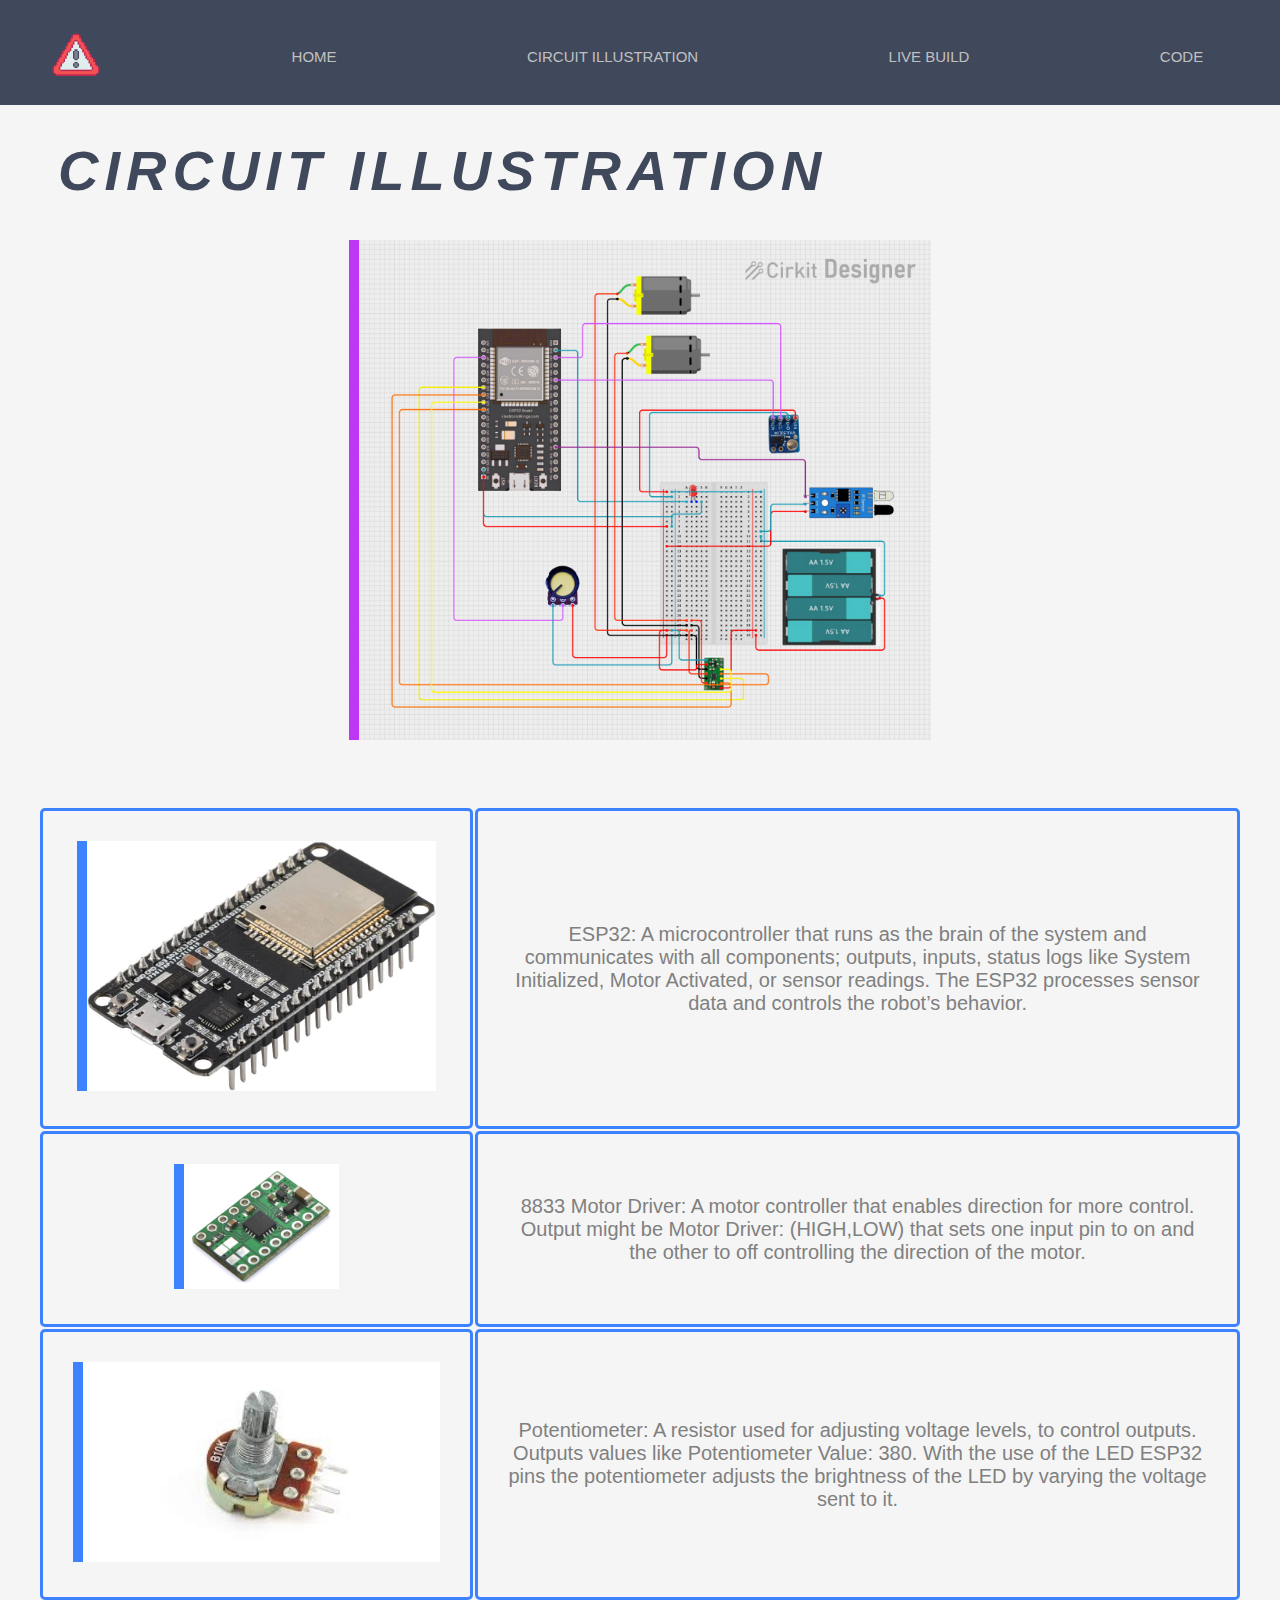
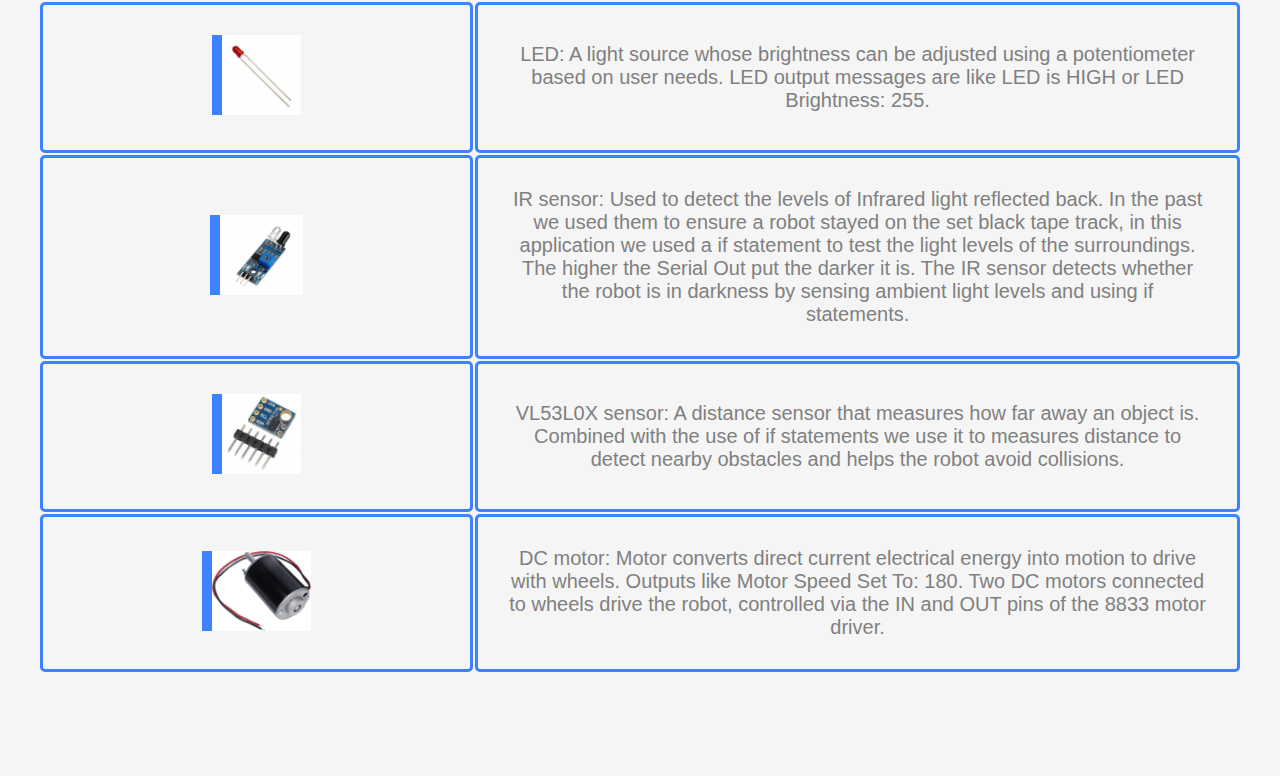
<file: circuit.html>
<!-- 
  Manoush and Vishwa
  June 12 2025
  summativeAssignmentTEJ3M - index.html
  This is the circuit schematic page for our summative ISU website
-->

<!DOCTYPE html>
<html lang="en">

<head>
  <meta charset="UTF-8">
  <meta http-equiv="X-UA-Compatible" content="IE=edge">
  <!DOCTYPE html>
  <html lang="en">

  <head>
    <meta charset="UTF-8">
    <meta http-equiv="X-UA-Compatible" content="IE=edge">
    <meta name="viewport" content="width=device-width, initial-scale=1.0">
    <title>Helper Bot! - Circuit Illustration</title>
    <link href="style.css" rel="stylesheet" type="text/css" />
    <script src="script.js"></script>
  </head>

<body>
  <!-- navigation bar and links to other pages-->
  <header id="top_nav">
    <img src="images/logo.png" style="height: 50px; margin-top: 10px;">
    <a id="nav_link" href="index.html">home</a>
    <a id="nav_link" href="circuit.html">circuit illustration</a>
    <a id="nav_link" href="live.html">live build</a>
    <a id="nav_link" href="code.html">code</a>
  </header>

  <!-- title of page -->
  <h1 id="page_title">Circuit Illustration</h1>

  <!-- image of schematic -->
  <img id="page_img" src="images/CircuitDiagram.png"> <br><br>

  <!-- explanation of each part of the schematic -->
  <table>
    <tr>
      <td>
        <img id="circ_pic" src="images/esp32.jpg" style="height: 250px;">
      </td>
      <td>
        ESP32: A microcontroller that runs as the brain of the system and communicates with all components; outputs, inputs, status logs like System Initialized, Motor Activated, or sensor readings. The ESP32 processes sensor data and controls the robot’s behavior.
      </td>
    </tr>

    <tr>
      <td>
        <img id="circ_pic" src="images/motordriver.jpg" style="height: 125px;"> <br>
        
      </td>
      <td>
        8833 Motor Driver: A motor controller that enables direction for more control. Output might be Motor Driver: (HIGH,LOW) that sets one input pin to on and the other to off controlling the direction of the motor.
      </td>
    </tr>

    <tr>
      <td>
        <img id="circ_pic" src="images/pot.jpeg" style="height: 200px;">
      </td>
      <td>
        Potentiometer: A resistor used for adjusting voltage levels, to control outputs. Outputs values like Potentiometer Value: 380. 
With the use of the LED ESP32 pins the potentiometer adjusts the brightness of the LED by varying the voltage sent to it.
      </td>
    </tr>

    <tr>
      <td>
        <img id="circ_pic" src="images/led.png" style="height: 80px;"> <br>
        
      </td>
      <td>
        LED: A light source whose brightness can be adjusted using a potentiometer based on user needs. LED output messages are like LED is HIGH or LED Brightness: 255.
      </td>
    </tr>

    <tr>
      <td>
        <img id="circ_pic" src="images/irsensor.png" style="height: 80px;"> <br>
        
      </td>
      <td>
        IR sensor: Used to detect the levels of Infrared light reflected back. In the past we used them to ensure a robot stayed on the set black tape track, in this application we used a if statement to test the light levels of the surroundings. The higher the Serial Out put the darker it is. The IR sensor detects whether the robot is in darkness by sensing ambient light levels and using if statements.
      </td>
    </tr>

    <tr>
      <td>
        <img id="circ_pic" src="images/VLsensor.png" style="height: 80px;"> <br>
        
      </td>
      <td>
        VL53L0X sensor: A distance sensor that measures how far away an object is. Combined with the use of if statements we use it to measures distance to detect nearby obstacles and helps the robot avoid collisions.

      </td>
    </tr>

    <tr>
      <td>
        <img id="circ_pic" src="images/dcmotor.jpg" style="height: 80px;"> <br>
        
      </td>
      <td>
        DC motor: Motor converts direct current electrical energy into motion to drive with wheels. Outputs like Motor Speed Set To: 180. Two DC motors connected to wheels drive the robot, controlled via the IN and OUT pins of the 8833 motor driver.
      </td>
    </tr>


  </table>

  <br><br><br><br>

  </body>

</html>
</file>
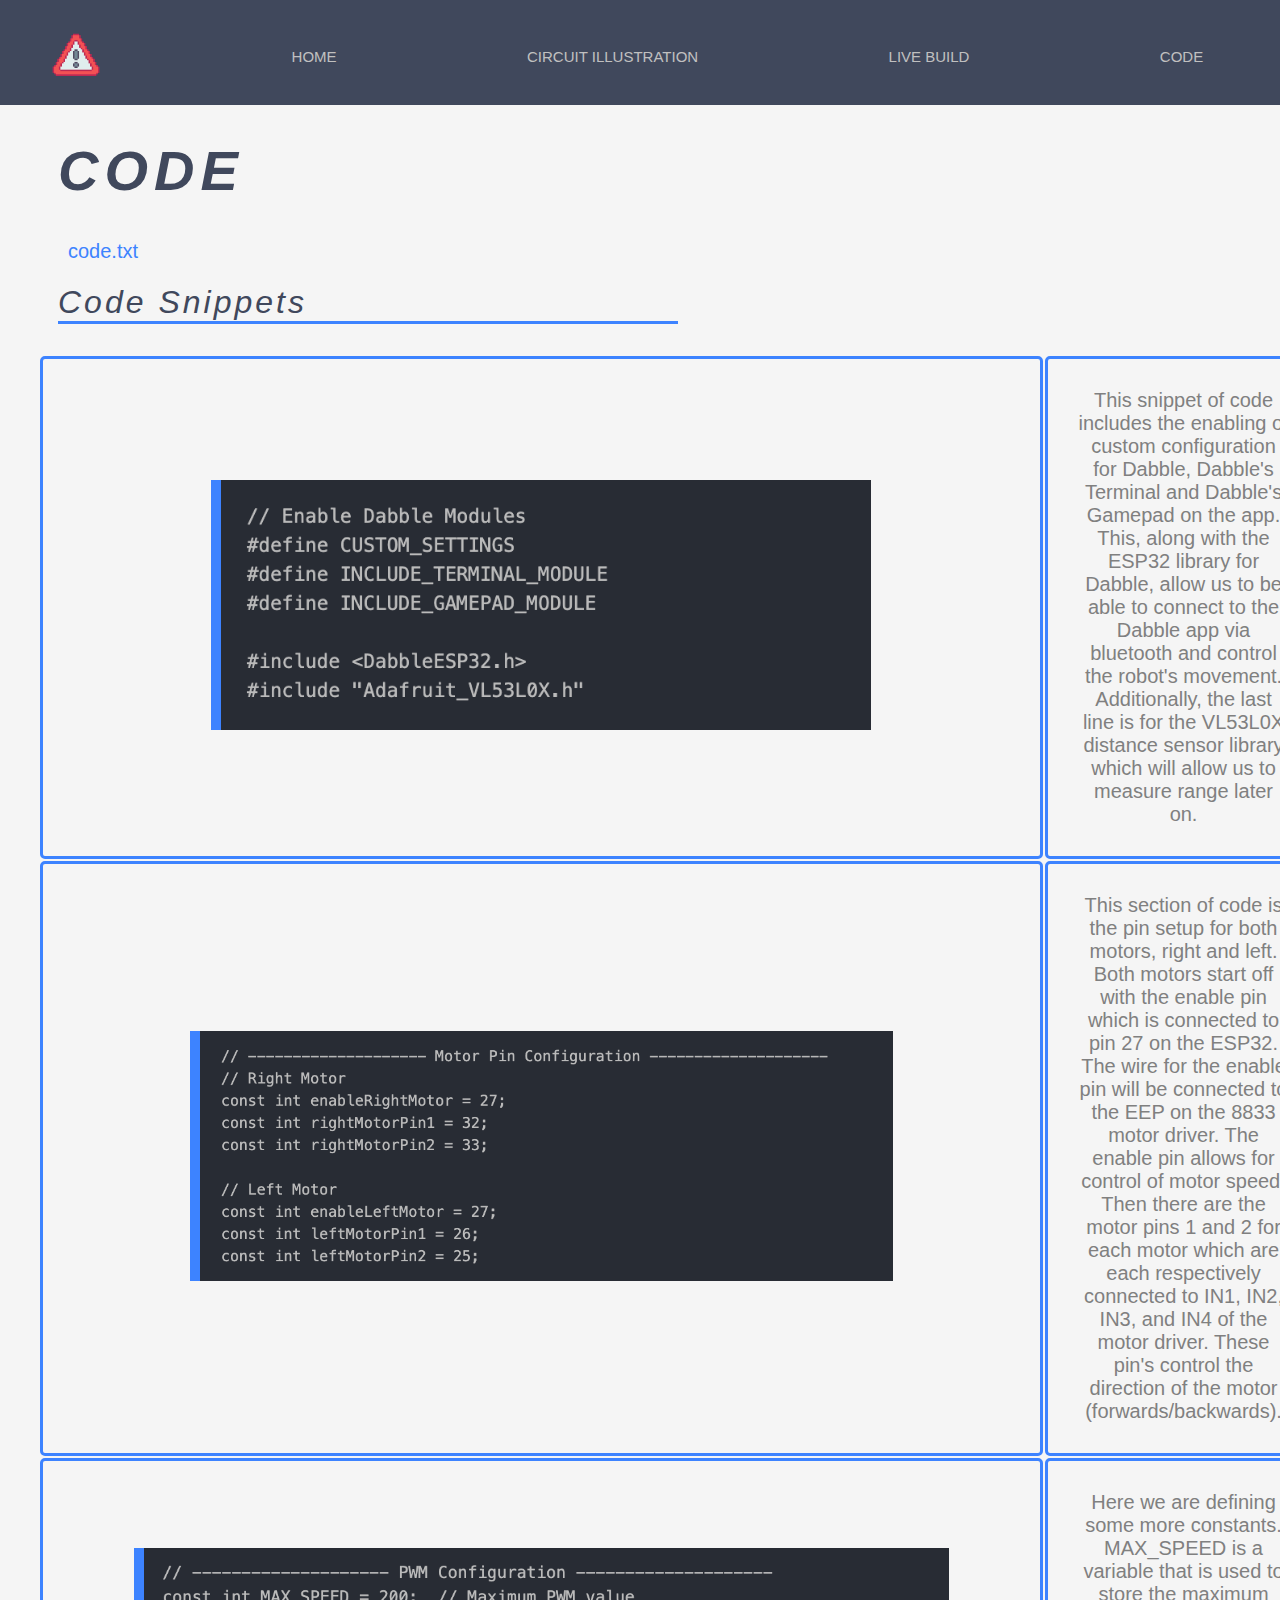
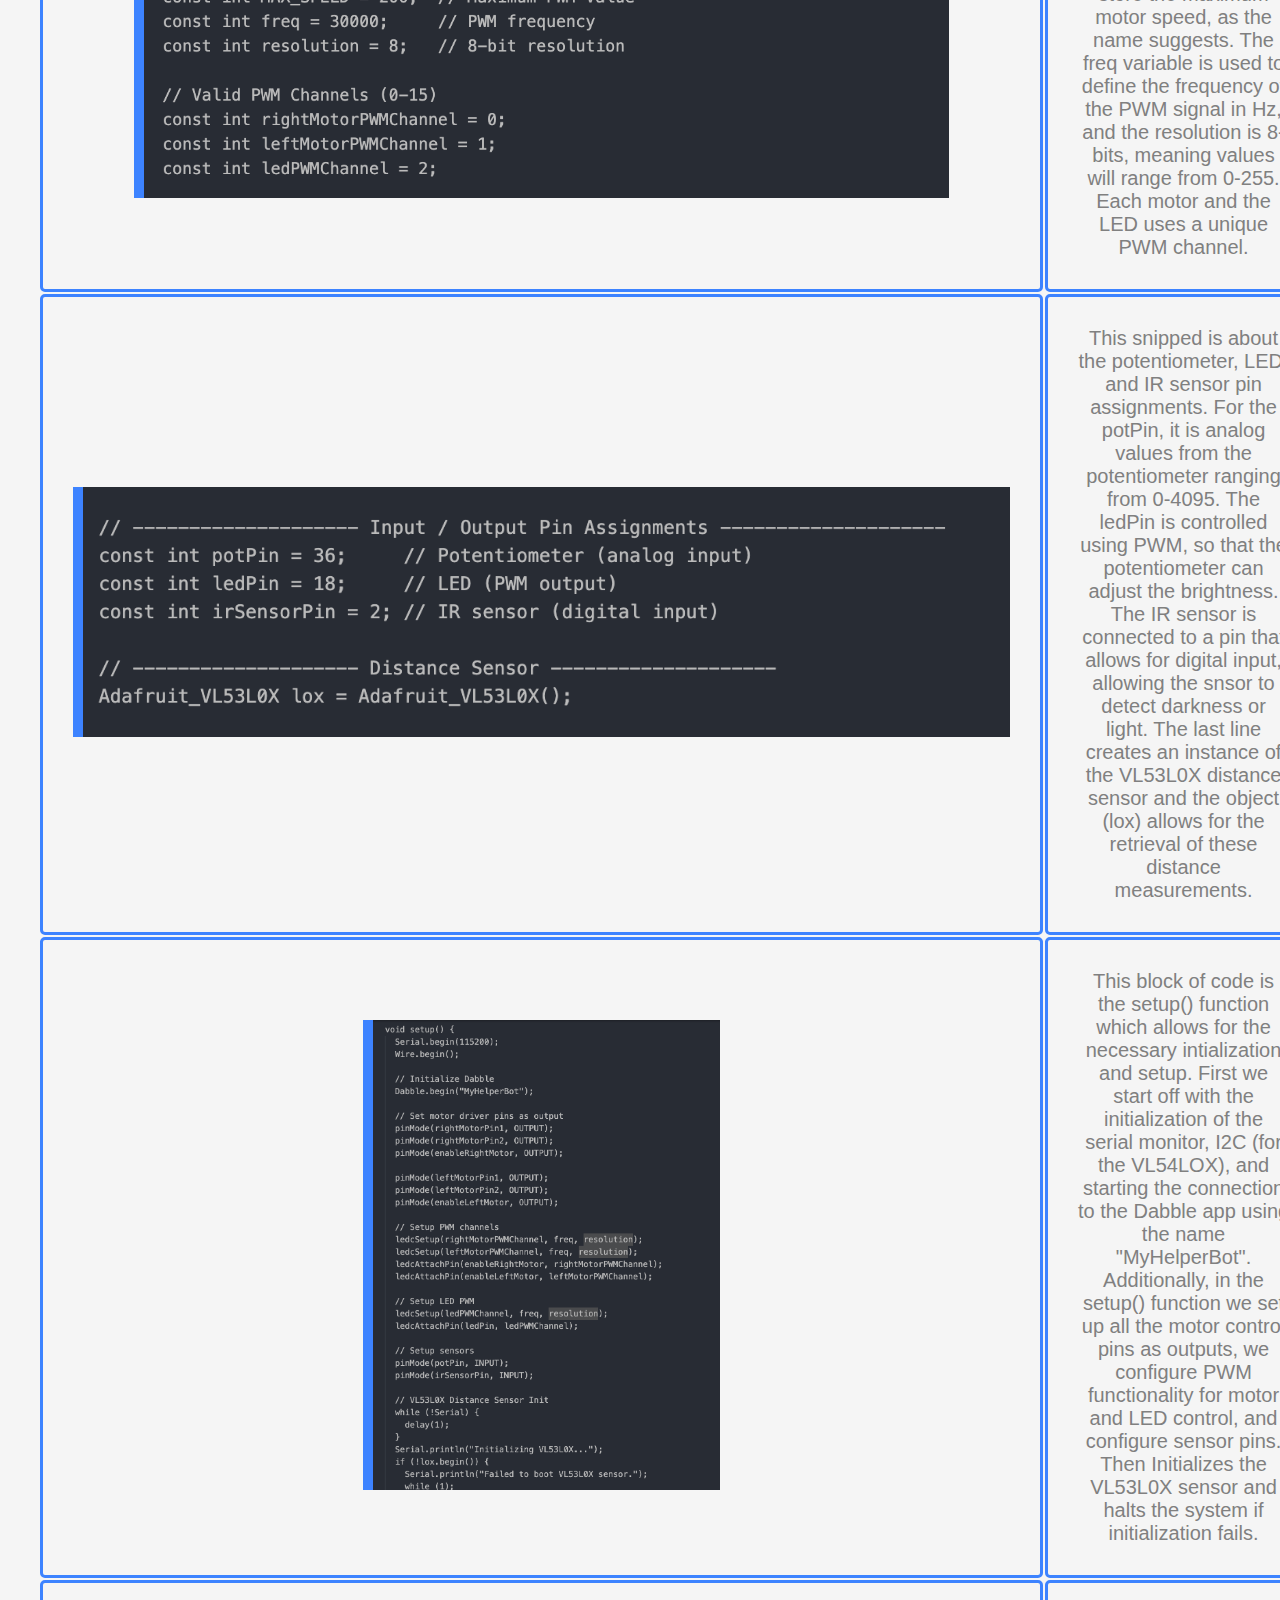
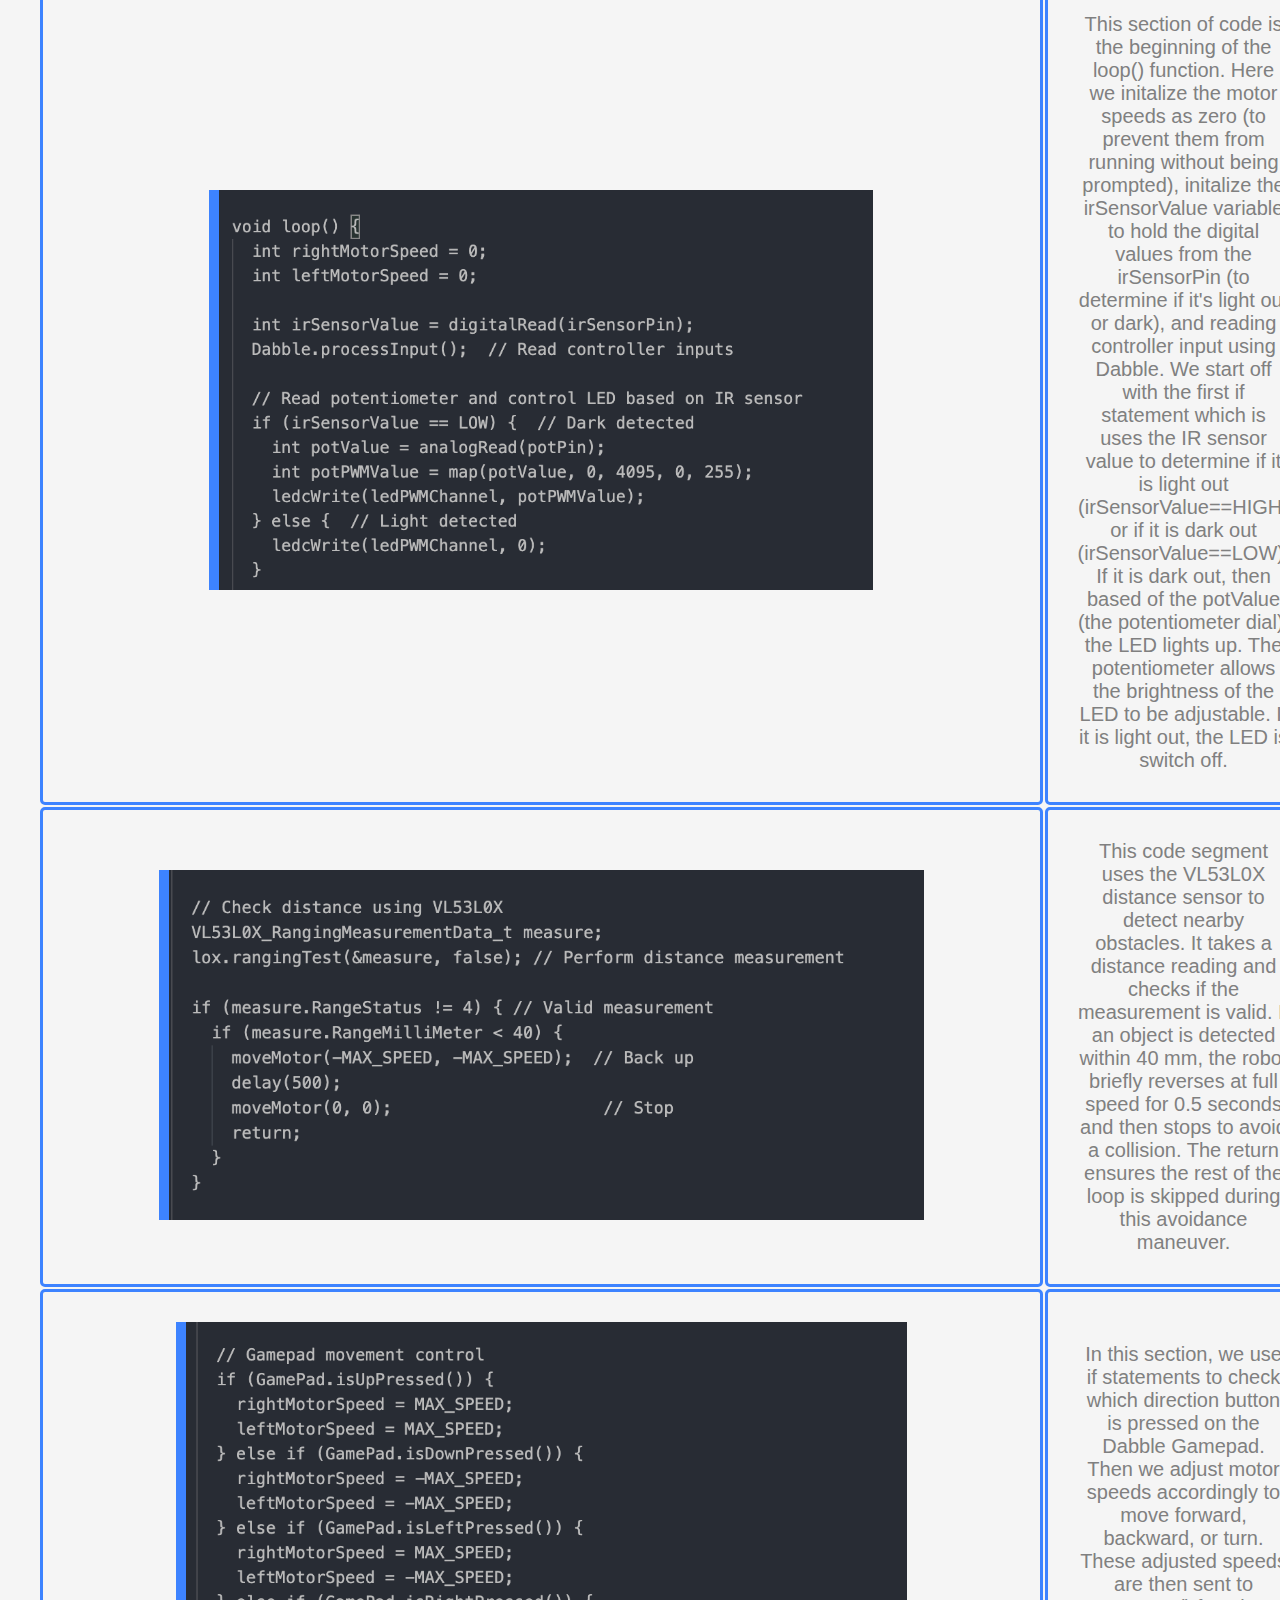
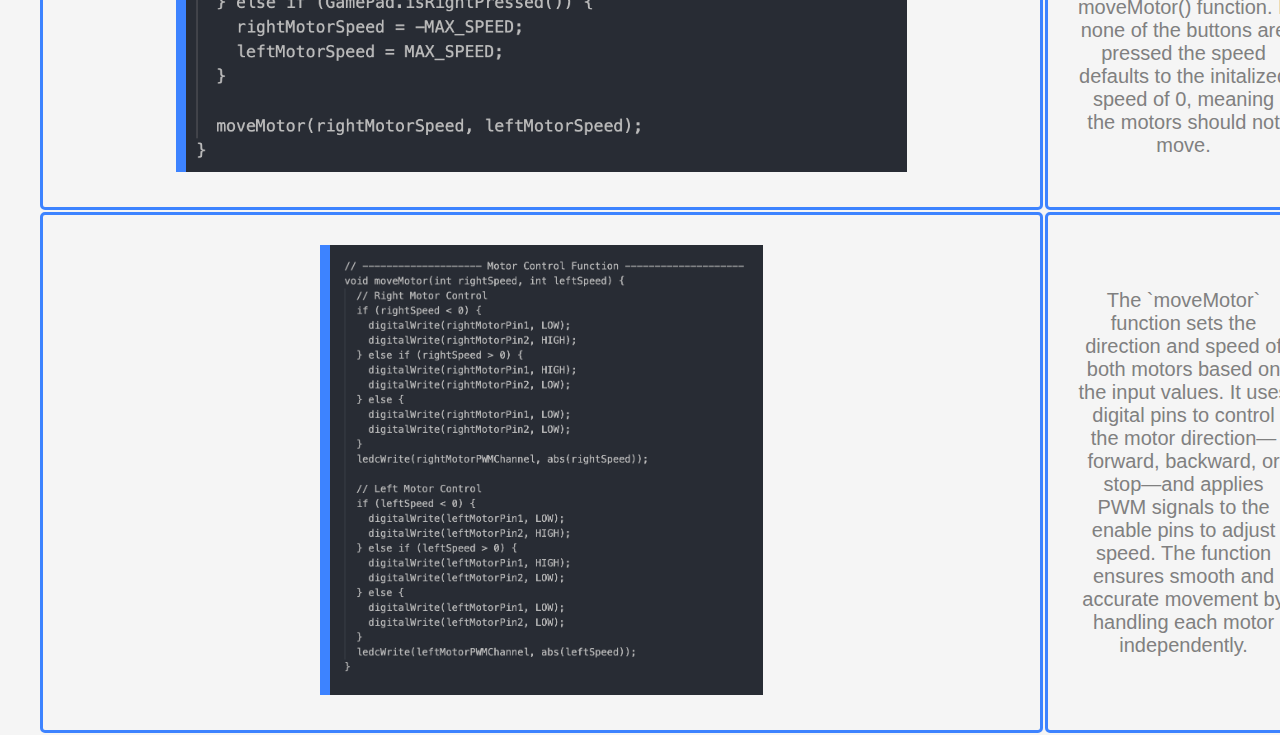
<file: code.html>
<!-- 
  Manoush and Vishwa
  June 12 2025
  summativeAssignmentTEJ3M - index.html
  This is the code page for our summative ISU website
-->

<!DOCTYPE html>
<html lang="en">

<head>
  <meta charset="UTF-8">
  <meta http-equiv="X-UA-Compatible" content="IE=edge">
  <meta name="viewport" content="width=device-width, initial-scale=1.0">
  <title>Helper Bot! - Code</title>
  <link href="style.css" rel="stylesheet" type="text/css" />
  <script src="script.js"></script>
</head>

<body>
  <header id="top_nav">
    <img src="images/logo.png" style="height: 50px; margin-top: 10px;">
    <a id="nav_link" href="index.html">home</a>
    <a id="nav_link" href="circuit.html">circuit illustration</a>
    <a id="nav_link" href="live.html">live build</a>
    <a id="nav_link" href="code.html">code</a>
  </header>

  <h1 id="page_title">Code</h1>

  <a href="code.txt"><button class="button">code.txt</button></a> <br>


  <h1 id="subheading">Code Snippets</h1>

  <table>
    <tr>
      <td>
        <img id="circ_pic" src="images/codeSnips/code1.png" style="height: 250px;">
      </td>
      <td>
        This snippet of code includes the enabling of custom configuration for Dabble, Dabble's 
        Terminal and Dabble's Gamepad on the app. This, along with the ESP32 library for Dabble, 
        allow us to be able to connect to the Dabble app via bluetooth and control the robot's 
        movement. Additionally, the last line is for the VL53L0X distance sensor library which
        will allow us to measure range later on.
      </td>
    </tr>

    <tr>
      <td>
        <img id="circ_pic" src="images/codeSnips/code2.png" style="height: 250px;">
      </td>
      <td>
        This section of code is the pin setup for both motors, right and left. Both 
        motors start off with the enable pin which is connected to pin 27 on the ESP32.
        The wire for the enable pin will be connected to the EEP on the 8833 motor 
        driver. The enable pin allows for control of motor speed. Then there are the 
        motor pins 1 and 2 for each motor which are each respectively connected to IN1, 
        IN2, IN3, and IN4 of the motor driver. These pin's control the direction of the 
        motor (forwards/backwards).
      </td>
    </tr>

    <tr>
      <td>
        <img id="circ_pic" src="images/codeSnips/code3.png" style="height: 250px;">
      </td>
      <td>
        Here we are defining some more constants. MAX_SPEED is a variable that is used to
        store the maximum motor speed, as the name suggests. The freq variable is used to 
        define the frequency of the PWM signal in Hz, and the resolution is 8-bits, meaning
        values will range from 0-255. Each motor and the LED uses a unique PWM channel. 
      </td>
    </tr>

    <tr>
      <td>
        <img id="circ_pic" src="images/codeSnips/code4.png" style="height: 250px;">
      </td>
      <td>
        This snipped is about the potentiometer, LED, and IR sensor pin assignments. 
        For the potPin, it is analog values from the potentiometer ranging from 0-4095.
        The ledPin is controlled using PWM, so that the potentiometer can adjust the 
        brightness. The IR sensor is connected to a pin that allows for digital input,
        allowing the snsor to detect darkness or light. The last line creates an 
        instance of the VL53L0X distance sensor and the object (lox) allows for the 
        retrieval of these distance measurements. 
      </td>
    </tr>

    <tr>
      <td>
        <img id="circ_pic" src="images/codeSnips/code5.png" style="height: 470px;">
      </td>
      <td>
        This block of code is the setup() function which allows for the necessary 
        intialization and setup. First we start off with the initialization of the
        serial monitor, I2C (for the VL54LOX), and starting the connection to the 
        Dabble app using the name "MyHelperBot". Additionally, in the setup()
        function we set up all the motor control pins as outputs, we configure
        PWM functionality for motor and LED control, and configure sensor pins. Then 
        Initializes the VL53L0X sensor and halts the system if initialization fails.
      </td>
    </tr>

    <tr>
      <td>
        <img id="circ_pic" src="images/codeSnips/code6.png" style="height: 400px;">
      </td>
      <td>
        This section of code is the beginning of the loop() function. Here we 
        initalize the motor speeds as zero (to prevent them from running without
        being prompted), initalize the irSensorValue variable to hold the digital
        values from the irSensorPin (to determine if it's light out or dark), 
        and reading controller input using Dabble. We start off with the first 
        if statement which is uses the IR sensor value to determine if it is 
        light out (irSensorValue==HIGH) or if it is dark out (irSensorValue==LOW).
        If it is dark out, then based of the potValue (the potentiometer dial),
        the LED lights up. The potentiometer allows the brightness of the LED to be
        adjustable. If it is light out, the LED is switch off.  

      </td>
    </tr>

    <tr>
      <td>
        <img id="circ_pic" src="images/codeSnips/code7.png" style="height: 350px;">
      </td>
      <td>
        This code segment uses the VL53L0X distance sensor to detect nearby obstacles. 
        It takes a distance reading and checks if the measurement is valid. If an object 
        is detected within 40 mm, the robot briefly reverses at full speed for 0.5 seconds 
        and then stops to avoid a collision. The return ensures the rest of the loop is 
        skipped during this avoidance maneuver.
      </td>
    </tr>

    <tr>
      <td>
        <img id="circ_pic" src="images/codeSnips/code8.png" style="height: 450px;">
      </td>
      <td>
        In this section, we use if statements to check which direction button is pressed on 
        the Dabble Gamepad. Then we adjust motor speeds accordingly to move forward, backward, 
        or turn. These adjusted speeds are then sent to moveMotor() function. If none of the 
        buttons are pressed the speed defaults to the initalized speed of 0, meaning the motors
        should not move. 
      </td>
    </tr>

    <tr>
      <td>
        <img id="circ_pic" src="images/codeSnips/code9.png" style="height: 450px;">
      </td>
      <td>
        The `moveMotor` function sets the direction and speed of both motors based on the input 
        values. It uses digital pins to control the motor direction—forward, backward, or stop—and 
        applies PWM signals to the enable pins to adjust speed. The function ensures smooth and 
        accurate movement by handling each motor independently.

      </td>
    </tr>
  </table>

  
</body>

</html>
</file>
<file: style.css>
/* Manoush and Vishwa
June 12 2025
summativeAssignmentTEJ3M - index.html
This is the stylizing for our summative ISU website */


/* Importing the SF Pixelate font */
@import url('https://fonts.cdnfonts.com/css/sf-pixelate');

/* Setting html to full height and width */
html {
  height: 100%;
  width: 100%;
}

/* Styling for the body element */
body {
  background-color: whitesmoke;
  font-family: 'SF Pixelate', sans-serif;
  font-weight: lighter;
  color: grey;
}

/* Styling for h1 elements */
h1 {
  color: rgba(64, 72, 92, 255);
  letter-spacing: 6px;
  font-style: italic;
  margin-left: 50px;
}

/* Styling for the page title */
#page_title {
  font-size: 350%;
  text-transform: uppercase;
  padding-top: 100px;
}

/* Styling for the subheading */
#subheading {
  font-weight: lighter;
  letter-spacing: 3px;
  width: 620px;
  border-bottom: 3px solid #3d83ff;
}

/* Styling for paragraph elements */
p {
  padding-right: 40px;
  padding-left: 40px;
  font-size: 20px;
}

/* Styling for the top navigation bar */
#top_nav {
  position: fixed;
  top: 0;
  left: 0;
  width: 90%;
  display: flex;
  justify-content: space-between;
  background-color: rgba(64, 72, 92, 255);
  padding-top: 1.5%;
  padding-left: 4%;
  padding-right: 8%;
  padding-bottom: 2%;
}

/* Styling for navigation links */
#nav_link {
  color: silver;
  font-size: 15px;
  text-decoration: none;
  text-transform: uppercase;
  padding-top: 2.5%;
  transition: 0.3s;
}

/* Hover effect for navigation links */
#nav_link:hover {
  color: white;
  border-width: 2px;
  border-style: solid;
  border-image: linear-gradient(to right, #be38f3, #3d83ff) 1;
  padding: 2%;
}

/* Active state for navigation links */
#nav_link:active {
  background-image: linear-gradient(to right, #be38f3, #3d83ff);
  padding: 2%;
}

/* Styling for button elements */
.button {
  font-family: 'SF Pixelate', sans-serif;
  background: none !important;
  border: none;
  padding: 0 !important;
  color: #3d83ff;
  font-size: 20px;
  margin-left: 60px;
  transition: 0.4s;
}

/* Hover effect for buttons */
.button:hover {
  color: #be38f3;
  font-size: 22px;
}

/* Active state for buttons */
.button:active {
  color: #3d83ff;
  font-size: 20px;
}

/* Styling for avatar images */
#avatar {
  height: 170px;
  margin-top: 20px;
  margin-left: 200px;
  margin-right: 40px;
}

/* Styling for tables */
table {
  margin: 30px;
}

/* Styling for table cells */
td {
  text-align: center;
  font-size: 20px;
  border-style: solid;
  border-color: #3d83ff;
  border-radius: 5px;
  padding: 30px;
}

/* Styling for page images */
#page_img {
  display: block;
  height: 500px;
  margin-left: auto;
  margin-right: auto;
  border-left-style: solid;
  border-left-width: 10px;
  border-left-color: #be38f3;
}

/* Styling for circuit pictures */
#circ_pic {
  border-left-style: solid;
  border-left-width: 10px;
  border-left-color: #3d83ff;
  transition: 0.4s;
}

/* Hover effect for circuit pictures */
#circ_pic:hover {
  -webkit-transform: scale(1.5);
  transform: scale(1.5);
}
</file>
